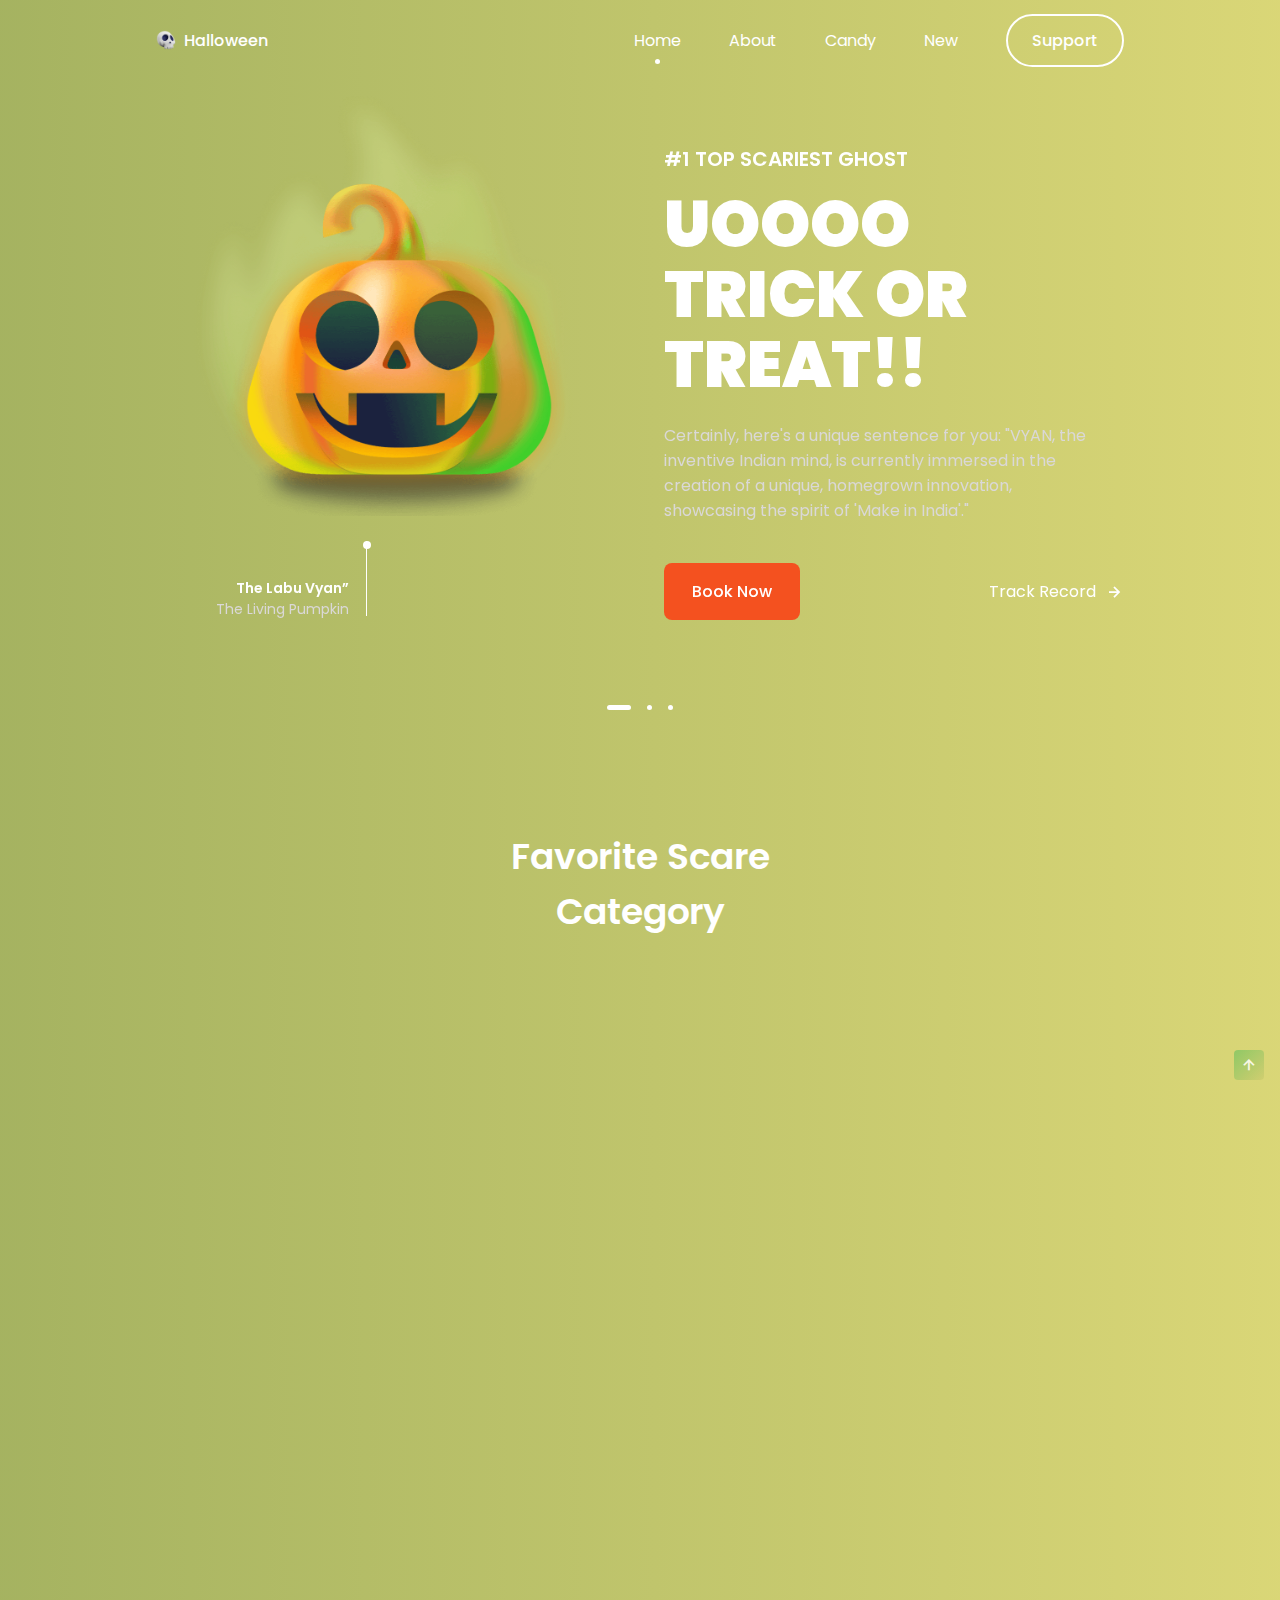
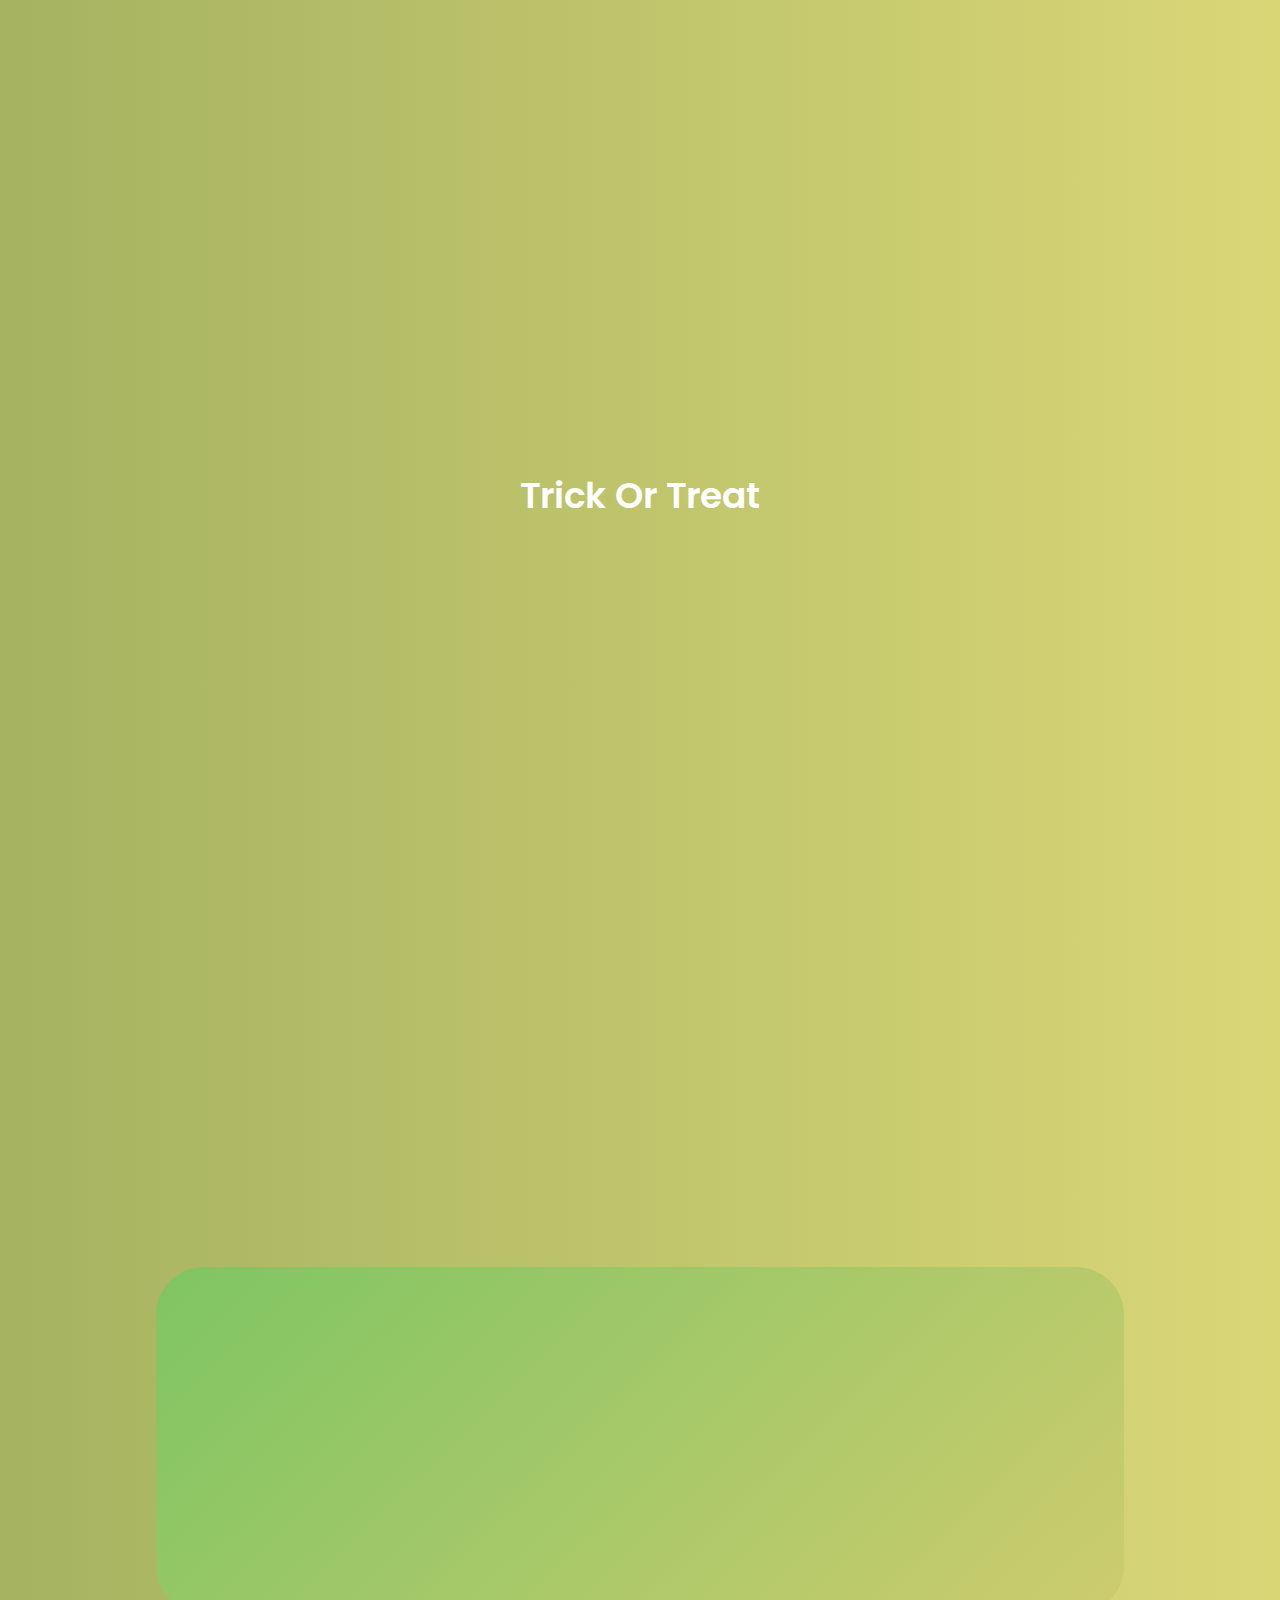
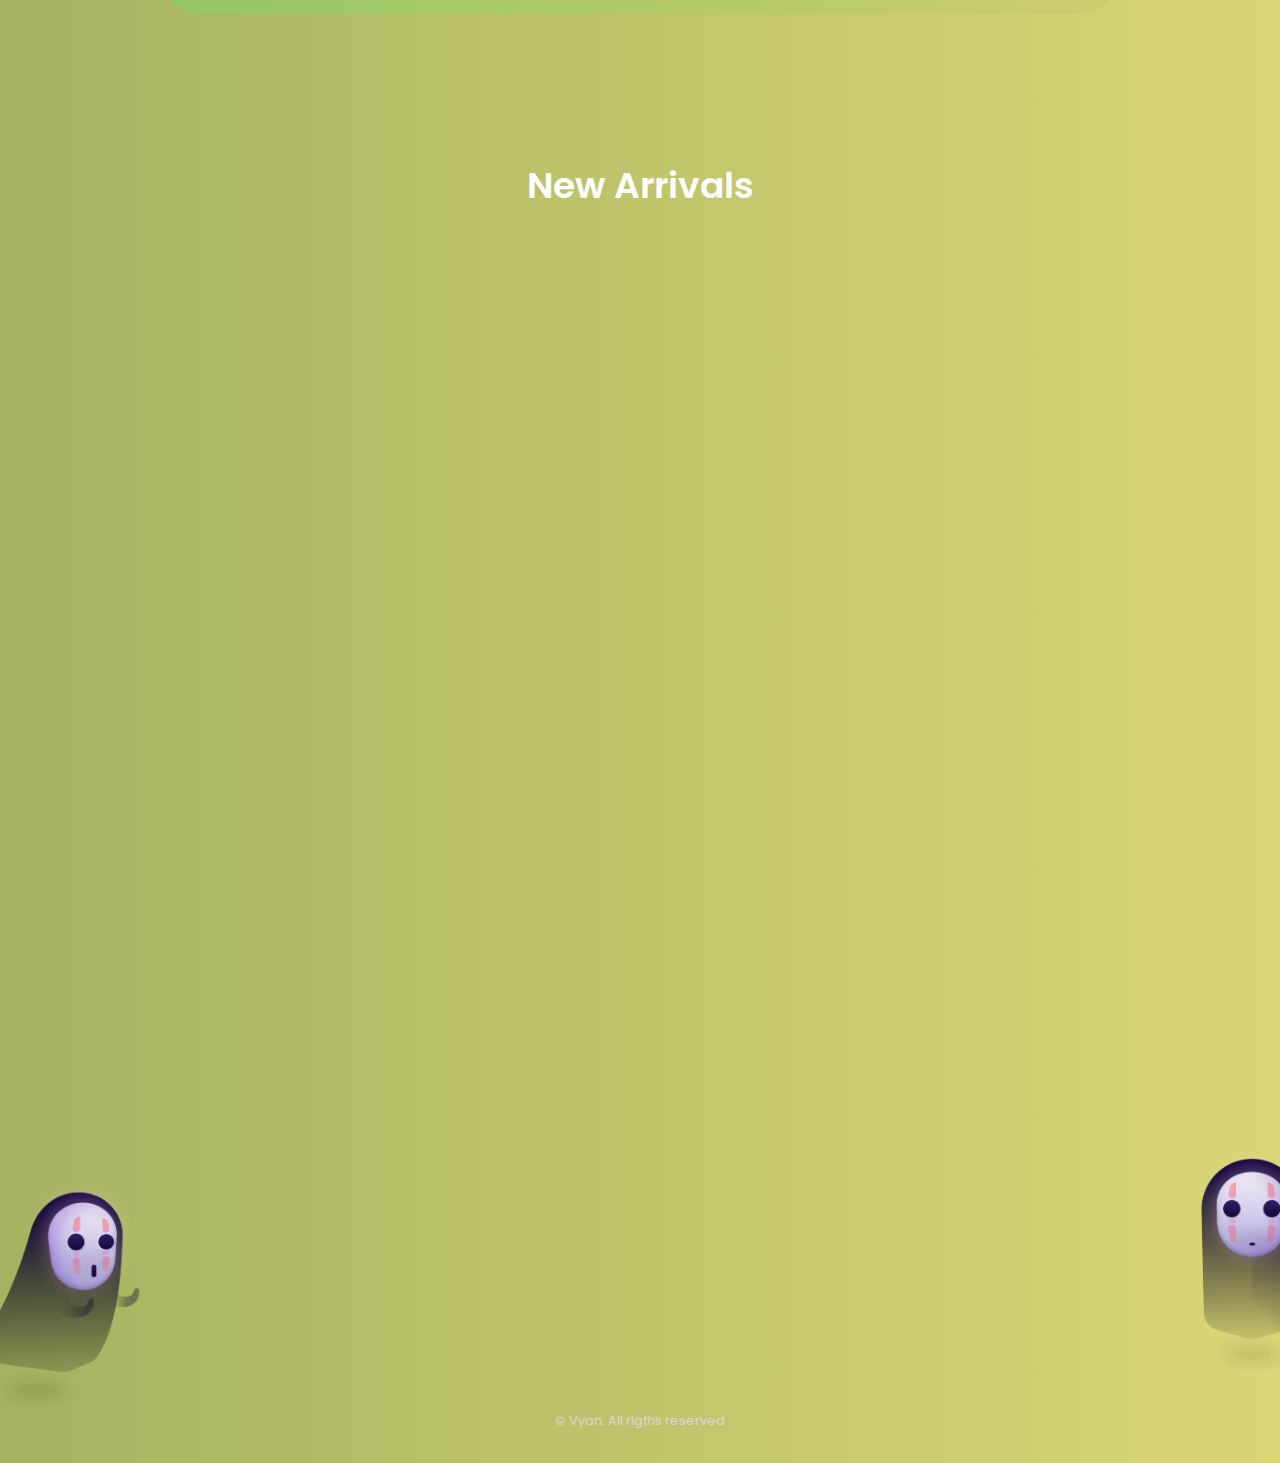
<file: indexs.html>
<!DOCTYPE html>
<html lang="en">
  <head>
    <meta charset="UTF-8" />
    <meta name="viewport" content="width=device-width, initial-scale=1.0" />
    <link
      rel="shortcut icon"
      href="assets/img/favicon.png"
      type="image/x-icon"
    />

    <link
      rel="stylesheet"
      href="https://cdn.jsdelivr.net/npm/boxicons@latest/css/boxicons.min.css"
    />

    <link rel="stylesheet" href="assets/css/swiper-bundle.min.css" />

    <link rel="stylesheet" href="assets/css/styles.css" />

    <title>Responsive Halloween Website</title>
  </head>
  <body>
    <header class="header" id="header">
      <nav class="nav container">
        <a href="#" class="nav__logo">
          <img src="assets/img/logo.png" alt="" class="nav__logo-img" />
          Halloween
        </a>

        <div class="nav__menu" id="nav-menu">
          <ul class="nav__list">
            <li class="nav__item">
              <a href="#home" class="nav__link active-link">Home</a>
            </li>

            <li class="nav__item">
              <a href="#about" class="nav__link">About</a>
            </li>

            <li class="nav__item">
              <a href="#trick" class="nav__link">Candy</a>
            </li>

            <li class="nav__item">
              <a href="#new" class="nav__link">New</a>
            </li>

            <a href="#" class="button button--ghost">Support</a>
          </ul>

          <div class="nav__close" id="nav-close">
            <i class="bx bx-x"></i>
          </div>

          <img src="assets/img/nav-img.png" alt="" class="nav__img" />
        </div>

        <div class="nav__toggle" id="nav-toggle">
          <i class="bx bx-grid-alt"></i>
        </div>
      </nav>
    </header>

    <main class="main">
      <section class="home container" id="home">
        <div class="swiper home-swiper">
          <div class="swiper-wrapper">
            <section class="swiper-slide">
              <div class="home__content grid">
                <div class="home__group">
                  <img
                    src="assets/img/home1-img.png"
                    alt=""
                    class="home__img"
                  />
                  <div class="home__indicator"></div>

                  <div class="home__details-img">
                    <h4 class="home__details-title">The Labu Vyan”</h4>
                    <span class="home__details-subtitle"
                      >The Living Pumpkin</span
                    >
                  </div>
                </div>

                <div class="home__data">
                  <h3 class="home__subtitle">#1 Top Scariest Ghost</h3>
                  <h1 class="home__title">
                    UOOOO <br />
                    TRICK OR <br />
                    TREAT!!
                  </h1>
                  <p class="home__description">
                    Certainly, here's a unique sentence for you: "VYAN, the
                    inventive Indian mind, is currently immersed in the creation
                    of a unique, homegrown innovation, showcasing the spirit of
                    'Make in India'."
                  </p>

                  <div class="home__buttons">
                    <a href="#" class="button">Book Now</a>
                    <a href="#" class="button--link button--flex"
                      >Track Record
                      <i class="bx bx-right-arrow-alt button__icon"></i
                    ></a>
                  </div>
                </div>
              </div>
            </section>

            <section class="swiper-slide">
              <div class="home__content grid">
                <div class="home__group">
                  <img
                    src="assets/img/home2-img.png"
                    alt=""
                    class="home__img"
                  />
                  <div class="home__indicator"></div>

                  <div class="home__details-img">
                    <h4 class="home__details-title">Adino & Grahami</h4>
                    <span class="home__details-subtitle"
                      >No words can describe them</span
                    >
                  </div>
                </div>

                <div class="home__data">
                  <h3 class="home__subtitle">#2 top Best duo</h3>
                  <h1 class="home__title">
                    BRING BACK <br />
                    MY COTTON <br />
                    CANDY
                  </h1>
                  <p class="home__description">
                    Adino steals cotton candy from his brother and eats them all
                    in one bite, a hungry beast. Grahami can no longer contain
                    his anger towards Adino.
                  </p>

                  <div class="home__buttons">
                    <a href="#" class="button">Book Now</a>
                    <a href="#" class="button--link button--flex"
                      >Track Record
                      <i class="bx bx-right-arrow-alt button__icon"></i
                    ></a>
                  </div>
                </div>
              </div>
            </section>

            <section class="swiper-slide">
              <div class="home__content grid">
                <div class="home__group">
                  <img
                    src="assets/img/home3-img.png"
                    alt=""
                    class="home__img"
                  />
                  <div class="home__indicator"></div>

                  <div class="home__details-img">
                    <h4 class="home__details-title">Captain Sem</h4>
                    <span class="home__details-subtitle"
                      >Veteran Spooky Ghost</span
                    >
                  </div>
                </div>

                <div class="home__data">
                  <h3 class="home__subtitle">#3 Top Scariest Ghost</h3>
                  <h1 class="home__title">
                    RESPAWN <br />
                    THE SPOOKY <br />
                    SKULL
                  </h1>
                  <p class="home__description">
                    In search for cute little puppy, Captain Sem has come back
                    from his tragic death. With his hogwarts certified power he
                    promise to be a hero for all of ghostkind.
                  </p>

                  <div class="home__buttons">
                    <a href="#" class="button">Book Now</a>
                    <a href="#" class="button--link button--flex"
                      >Track Record
                      <i class="bx bx-right-arrow-alt button__icon"></i
                    ></a>
                  </div>
                </div>
              </div>
            </section>
          </div>
          <div class="swiper-pagination"></div>
        </div>
      </section>

      <section class="section category">
        <h2 class="section__title">
          Favorite Scare <br />
          Category
        </h2>

        <div class="category__container container grid">
          <div class="category__data">
            <img
              src="assets/img/category1-img.png"
              alt=""
              class="category__img"
            />
            <h3 class="category__title">Ghosts</h3>
            <p class="category__description">
              Choose the ghosts, the scariest there are.
            </p>
          </div>

          <div class="category__data">
            <img
              src="assets/img/category2-img.png"
              alt=""
              class="category__img"
            />
            <h3 class="category__title">Pumpkins</h3>
            <p class="category__description">
              You look at the scariest pumpkins there is.
            </p>
          </div>

          <div class="category__data">
            <img
              src="assets/img/category3-img.png"
              alt=""
              class="category__img"
            />
            <h3 class="category__title">Witch Hat</h3>
            <p class="category__description">
              Pick the most stylish witch hats out there.
            </p>
          </div>
        </div>
      </section>

      <section class="section about" id="about">
        <div class="about__container container grid">
          <div class="about__data">
            <h2 class="section__title about__title">
              About Halloween <br />
              Night
            </h2>
            <p class="about__description">
              Night of all the saints, or all the dead, is celebrated on October
              31 and it is a very fun international celebration, this
              celebration comes from ancient origins, and is already celebrated
              by everyone.
            </p>
            <a href="#" class="button">Know more</a>
          </div>

          <img src="assets/img/about-img.png" alt="" class="about__img" />
        </div>
      </section>

      <section class="section trick" id="trick">
        <h2 class="section__title">Trick Or Treat</h2>

        <div class="trick__container container grid">
          <div class="trick__content">
            <img
              src="assets/img/trick-treat1-img.png"
              alt=""
              class="trick__img"
            />
            <h3 class="trick__title">Toffee</h3>
            <span class="trick__subtitle">Candy</span>
            <span class="trick__price">$11.99</span>
            <button class="button trick__button">
              <i class="bx bx-cart-alt trick__icon"></i>
            </button>
          </div>

          <div class="trick__content">
            <img
              src="assets/img/trick-treat2-img.png"
              alt=""
              class="trick__img"
            />
            <h3 class="trick__title">Bone</h3>
            <span class="trick__subtitle">Accessory</span>
            <span class="trick__price">$8.99</span>
            <button class="button trick__button">
              <i class="bx bx-cart-alt trick__icon"></i>
            </button>
          </div>

          <div class="trick__content">
            <img
              src="assets/img/trick-treat3-img.png"
              alt=""
              class="trick__img"
            />
            <h3 class="trick__title">Scarecrow</h3>
            <span class="trick__subtitle">Accessory</span>
            <span class="trick__price">$15.99</span>
            <button class="button trick__button">
              <i class="bx bx-cart-alt trick__icon"></i>
            </button>
          </div>

          <div class="trick__content">
            <img
              src="assets/img/trick-treat4-img.png"
              alt=""
              class="trick__img"
            />
            <h3 class="trick__title">Candy Cane</h3>
            <span class="trick__subtitle">Candy</span>
            <span class="trick__price">$7.99</span>
            <button class="button trick__button">
              <i class="bx bx-cart-alt trick__icon"></i>
            </button>
          </div>

          <div class="trick__content">
            <img
              src="assets/img/trick-treat5-img.png"
              alt=""
              class="trick__img"
            />
            <h3 class="trick__title">Pumpkin</h3>
            <span class="trick__subtitle">Candy</span>
            <span class="trick__price">$19.99</span>
            <button class="button trick__button">
              <i class="bx bx-cart-alt trick__icon"></i>
            </button>
          </div>

          <div class="trick__content">
            <img
              src="assets/img/trick-treat6-img.png"
              alt=""
              class="trick__img"
            />
            <h3 class="trick__title">Ghost</h3>
            <span class="trick__subtitle">Accessory</span>
            <span class="trick__price">$17.99</span>
            <button class="button trick__button">
              <i class="bx bx-cart-alt trick__icon"></i>
            </button>
          </div>
        </div>
      </section>

      <section class="section discount">
        <div class="discount__container container grid">
          <div class="discount__data">
            <h2 class="discount__title">
              50% Discount <br />
              On New Products
            </h2>
            <a href="#" class="button">Go to new</a>
          </div>

          <img src="assets/img/discount-img.png" alt="" class="discount__img" />
        </div>
      </section>

      <section class="section new" id="new">
        <h2 class="section__title">New Arrivals</h2>

        <div class="new__container container">
          <div class="swiper new-swiper">
            <div class="swiper-wrapper">
              <div class="new__content swiper-slide">
                <div class="new__tag">New</div>
                <img src="assets/img/new1-img.png" alt="" class="new__img" />
                <h3 class="new__title">Haunted House</h3>
                <span class="new__subtitle">Accessory</span>

                <div class="new__prices">
                  <span class="new__price">$14.99</span>
                  <span class="new__discount">$29.99</span>
                </div>

                <button class="button new__button">
                  <i class="bx bx-cart-alt new__icon"></i>
                </button>
              </div>

              <div class="new__content swiper-slide">
                <div class="new__tag">New</div>
                <img src="assets/img/new2-img.png" alt="" class="new__img" />
                <h3 class="new__title">Halloween Candle</h3>
                <span class="new__subtitle">Accessory</span>

                <div class="new__prices">
                  <span class="new__price">$11.99</span>
                  <span class="new__discount">$21.99</span>
                </div>

                <button class="button new__button">
                  <i class="bx bx-cart-alt new__icon"></i>
                </button>
              </div>

              <div class="new__content swiper-slide">
                <div class="new__tag">New</div>
                <img src="assets/img/new3-img.png" alt="" class="new__img" />
                <h3 class="new__title">Witch Hat</h3>
                <span class="new__subtitle">Accessory</span>

                <div class="new__prices">
                  <span class="new__price">$4.99</span>
                  <span class="new__discount">$9.99</span>
                </div>

                <button class="button new__button">
                  <i class="bx bx-cart-alt new__icon"></i>
                </button>
              </div>

              <div class="new__content swiper-slide">
                <div class="new__tag">New</div>
                <img src="assets/img/new4-img.png" alt="" class="new__img" />
                <h3 class="new__title">Rip</h3>
                <span class="new__subtitle">Accessory</span>

                <div class="new__prices">
                  <span class="new__price">$24.99</span>
                  <span class="new__discount">$44.99</span>
                </div>

                <button class="button new__button">
                  <i class="bx bx-cart-alt new__icon"></i>
                </button>
              </div>

              <div class="new__content swiper-slide">
                <div class="new__tag">New</div>
                <img src="assets/img/new5-img.png" alt="" class="new__img" />
                <h3 class="new__title">Terrifying Crystal Ball</h3>
                <span class="new__subtitle">Accessory</span>

                <div class="new__prices">
                  <span class="new__price">$5.99</span>
                  <span class="new__discount">$12.99</span>
                </div>

                <button class="button new__button">
                  <i class="bx bx-cart-alt new__icon"></i>
                </button>
              </div>

              <div class="new__content swiper-slide">
                <div class="new__tag">New</div>
                <img src="assets/img/new6-img.png" alt="" class="new__img" />
                <h3 class="new__title">Witch Broom</h3>
                <span class="new__subtitle">Accessory</span>

                <div class="new__prices">
                  <span class="new__price">$7.99</span>
                  <span class="new__discount">$14.99</span>
                </div>

                <button class="button new__button">
                  <i class="bx bx-cart-alt new__icon"></i>
                </button>
              </div>
            </div>
          </div>
        </div>
      </section>

      <section class="section newsletter">
        <div class="newsletter__container container">
          <h2 class="section__title">Our Newsletter</h2>
          <p class="newsletter__description">
            Promotion new products and sales. Directly to your inbox
          </p>

          <form action="" class="newsletter__form">
            <input
              type="text"
              placeholder="Enter your email"
              class="newsletter__input"
            />
            <button class="button">Subscribe</button>
          </form>
        </div>
      </section>
    </main>

    <footer class="footer section">
      <div class="footer__container container grid">
        <div class="footer__content">
          <a href="#" class="footer__logo">
            <img src="assets/img/logo.png" alt="" class="footer__logo-img" />
            Halloween
          </a>

          <p class="footer__description">
            Enjoy the scariest night <br />
            of your life.
          </p>

          <div class="footer__social">
            <a
              href="https://www.facebook.com/"
              target="_blank"
              class="footer__social-link"
            >
              <i class="bx bxl-facebook"></i>
            </a>
            <a
              href="https://www.instagram.com/"
              target="_blank"
              class="footer__social-link"
            >
              <i class="bx bxl-instagram-alt"></i>
            </a>
            <a
              href="https://twitter.com/"
              target="_blank"
              class="footer__social-link"
            >
              <i class="bx bxl-twitter"></i>
            </a>
          </div>
        </div>

        <div class="footer__content">
          <h3 class="footer__title">About</h3>

          <ul class="footer__links">
            <li>
              <a href="#" class="footer__link">About Us</a>
            </li>
            <li>
              <a href="#" class="footer__link">Features</a>
            </li>
            <li>
              <a href="#" class="footer__link">News</a>
            </li>
          </ul>
        </div>

        <div class="footer__content">
          <h3 class="footer__title">Our Services</h3>

          <ul class="footer__links">
            <li>
              <a href="#" class="footer__link">Pricing</a>
            </li>
            <li>
              <a href="#" class="footer__link">Discounts</a>
            </li>
            <li>
              <a href="#" class="footer__link">Shipping mode</a>
            </li>
          </ul>
        </div>

        <div class="footer__content">
          <h3 class="footer__title">Our Company</h3>

          <ul class="footer__links">
            <li>
              <a href="#" class="footer__link">Blog</a>
            </li>
            <li>
              <a href="#" class="footer__link">About us</a>
            </li>
            <li>
              <a href="#" class="footer__link">Our mision</a>
            </li>
          </ul>
        </div>
      </div>

      <span class="footer__copy">&#169; Vyan. All rigths reserved</span>

      <img src="assets/img/footer1-img.png" alt="" class="footer__img-one" />
      <img src="assets/img/footer2-img.png" alt="" class="footer__img-two" />
    </footer>

    <a href="#" class="scrollup" id="scroll-up">
      <i class="bx bx-up-arrow-alt scrollup__icon"></i>
    </a>

    <script src="assets/js/scrollreveal.min.js"></script>

    <script src="assets/js/swiper-bundle.min.js"></script>

    <script src="assets/js/main.js"></script>
  </body>
</html>
</file>
<file: assets/css/styles.css>
@import url('https://fonts.googleapis.com/css2?family=Poppins:wght@400;500;600;900&display=swap');


:root {
  --header-height: 3.5rem;

 
  --hue: 14;
  --first-color: hsl(var(--hue), 91%, 54%);
  --first-color-alt: hsl(var(--hue), 91%, 50%);
  --title-color: hsl(var(--hue), 4%, 100%);
  --text-color: hsl(var(--hue), 4%, 85%);
  --text-color-light: hsl(var(--hue), 4%, 55%);


  --body-color: linear-gradient(90deg, hsl(70, 35%, 54%) 0%, hsl(58, 57%, 66%) 100%);
  --container-color: linear-gradient(136deg, hsl(103, 46%, 58%) 0%, hsl(59, 49%, 62%) 100%);
  

  --body-font: 'Poppins', sans-serif;
  --biggest-font-size: 2rem;
  --h1-font-size: 1.5rem;
  --h2-font-size: 1.25rem;
  --h3-font-size: 1rem;
  --normal-font-size: .938rem;
  --small-font-size: .813rem;
  --smaller-font-size: .75rem;

  --font-medium: 500;
  --font-semi-bold: 600;
  --font-black: 900;


  --mb-0-25: .25rem;
  --mb-0-5: .5rem;
  --mb-0-75: .75rem;
  --mb-1: 1rem;
  --mb-1-5: 1.5rem;
  --mb-2: 2rem;
  --mb-2-5: 2.5rem;

 
  --z-tooltip: 10;
  --z-fixed: 100;
}


@media screen and (min-width: 992px) {
  :root {
    --biggest-font-size: 4rem;
    --h1-font-size: 2.25rem;
    --h2-font-size: 1.5rem;
    --h3-font-size: 1.25rem;
    --normal-font-size: 1rem;
    --small-font-size: .875rem;
    --smaller-font-size: .813rem;
  }
}


*{
  box-sizing: border-box;
  padding: 0;
  margin: 0;
}

html{
  scroll-behavior: smooth;
}

body{
  margin: var(--header-height) 0 0 0;
  font-family: var(--body-font);
  font-size: var(--normal-font-size);
  background: var(--body-color);
  color: var(--text-color);
}

h1,h2,h3,h4{
  color: var(--title-color);
  font-weight: var(--font-semi-bold);
}

ul{
  list-style: none;
}

a{
  text-decoration: none;
}

img{
  max-width: 100%;
  height: auto;
}

button,
input{
  border: none;
  outline: none;
}

button{
  cursor: pointer;
  font-family: var(--body-font);
  font-size: var(--normal-font-size);
}


.section{
  padding: 4.5rem 0 2rem;
}

.section__title{
  font-size: var(--h2-font-size);
  margin-bottom: var(--mb-2);
  text-align: center;
}


.container{
  max-width: 968px;
  margin-left: var(--mb-1-5);
  margin-right: var(--mb-1-5);
}

.grid{
  display: grid;
}

.main{
  overflow: hidden; 
}


.header{
  width: 100%;
  background: var(--body-color); 
  position: fixed;
  top: 0;
  left: 0;
  z-index: var(--z-fixed);
}


.nav{
  height: var(--header-height);
  display: flex;
  justify-content: space-between;
  align-items: center;
}

.nav__logo{
  display: flex;
  align-items: center;
  column-gap: .5rem;
  font-weight: var(--font-medium);
}

.nav__logo-img{
  width: 1.25rem;
}

.nav__link,
.nav__logo,
.nav__toggle,
.nav__close{
  color: var(--title-color);
}

.nav__toggle{
  font-size: 1.25rem;
  cursor: pointer;
}

@media screen and (max-width: 767px){
  .nav__menu{
    position: fixed;
    width: 100%;
    background: var(--container-color);
    top: -150%;
    left: 0;
    padding: 3.5rem 0;
    transition: .4s;
    z-index: var(--z-fixed);
    border-radius: 0 0 1.5rem 1.5rem;
  }
}

.nav__img{
  width: 100px;
  position: absolute;
  top: 0;
  left: 0;
}

.nav__close{
  font-size: 1.8rem;
  position: absolute;
  top: .5rem;
  right: .7rem;
  cursor: pointer;
}

.nav__list{
  display: flex;
  flex-direction: column;
  align-items: center;
  row-gap: 1.5rem;
}

.nav__link{
  text-transform: uppercase;
  font-weight: var(--font-black);
  transition: .4s;
}

.nav__link:hover{
  color: var(--text-color);
}


.show-menu{
  top: 0;
}


.scroll-header{
  background: var(--container-color);
}


.active-link{
  position: relative;
}

.active-link::before{
  content: '';
  position: absolute;
  bottom: -.75rem;
  left: 45%;
  width: 5px;
  height: 5px;
  background-color: var(--title-color);
  border-radius: 50%;
}


.home__content{
  row-gap: 1rem;
}

.home__group{
  display: grid;
  position: relative;
  padding-top: 2rem;
}

.home__img{
  height: 250px;
  justify-self: center;
}

.home__indicator{
  width: 8px;
  height: 8px;
  background-color: var(--title-color);
  border-radius: 50%;
  position: absolute;
  top: 7rem;
  right: 2rem;
}

.home__indicator::after{
  content: '';
  position: absolute;
  width: 1px;
  height: 48px;
  background-color: var(--title-color);
  top: -3rem;
  right: 45%;
}

.home__details-img{
  position: absolute;
  right: .5rem;
}

.home__details-title,
.home__details-subtitle{
  display: block;
  font-size: var(--small-font-size);
  text-align: right;
}

.home__subtitle{
  font-size: var(--h3-font-size);
  text-transform: uppercase;
  margin-bottom: var(--mb-1);
}

.home__title{
  font-size: var(--biggest-font-size);
  font-weight: var(--font-black);
  line-height: 109%;
  margin-bottom: var(--mb-1);
}

.home__description{
  margin-bottom: var(--mb-1);
}

.home__buttons{
  display: flex;
  justify-content: space-between;
}


.swiper-pagination{
  position: initial;
  margin-top: var(--mb-1);
}

.swiper-pagination-bullet{
  width: 5px;
  height: 5px;
  background-color: var(--title-color);
  opacity: 1;
}

.swiper-pagination-horizontal.swiper-pagination-bullets .swiper-pagination-bullet{
  margin: 0 .5rem;
} 

.swiper-pagination-bullet-active{
  width: 1.5rem;
  height: 5px;
  border-radius: .5rem;
}


.button{
  display: inline-block;
  background-color: var(--first-color);
  color: var(--title-color);
  padding: 1rem 1.75rem;
  border-radius: .5rem;
  font-weight: var(--font-medium);
  transition: .3s;
}

.button:hover{
  background-color: var(--first-color-alt);
}

.button__icon{
  font-size: 1.25rem;
}

.button--ghost{
  border: 2px solid;
  background-color: transparent;
  border-radius: 3rem;
  padding: .75rem 1.5rem;
}

.button--ghost:hover{
  background: none;
}

.button--link{
  color: var(--title-color);
}

.button--flex{
  display: inline-flex;
  align-items: center;
  column-gap: .5rem;
}


.category__container{
  grid-template-columns: repeat(2, 1fr);
  gap: 1rem 2rem;
}

.category__data{
  text-align: center;
}

.category__img{
  width: 120px;
  margin-bottom: var(--mb-0-75);
  transition: .3s;
}

.category__title{
  margin-bottom: var(--mb-0-25);
}

.category__data:hover .category__img{
  transform: translateY(-.5rem);
}


.about__container{
  row-gap: 2rem;
}

.about__data{
  text-align: center;
}

.about__description{
  margin-bottom: var(--mb-2);
}

.about__img{
  width: 200px;
  justify-self: center;
  animation: floating 2s ease-in-out infinite;
}


.trick__container{
  grid-template-columns: repeat(2, 1fr);
  gap: 1.5rem;
  padding-top: 1rem;
}

.trick__content{
  position: relative;
  background: var(--container-color);
  border-radius: 1rem;
  padding: 1.5rem 0 1rem 0;
  text-align: center;
  overflow: hidden;
}

.trick__img{
  width: 90px;
  transition: .3s;
}

.trick__subtitle,
.trick__price{
  display: block;
}

.trick__subtitle{
  font-size: var(--smaller-font-size);
  margin-bottom: var(--mb-0-5);
}

.trick__title,
.trick__price{
  color: var(--title-color);
  font-weight: var(--font-medium);
  font-size: var(--normal-font-size);
}

.trick__button{
  display: inline-flex;
  padding: .5rem;
  border-radius: .25rem .25rem .75rem .25rem;
  position: absolute;
  right: -3rem;
  bottom: 0;
}

.trick__icon{
  font-size: 1.25rem;
  color: var(--title-color);
}

.trick__content:hover .trick__img{
  transform: translateY(-.5rem);
}

.trick__content:hover .trick__button{
  right: 0;
}


.discount__container{
  background: var(--container-color);
  border-radius: 1rem;
  padding: 2.5rem 0 1.5rem;
  row-gap: .75rem;
}

.discount__data{
  text-align: center;
}

.discount__title{
  font-size: var(--h2-font-size);
  margin-bottom: var(--mb-2);
}

.discount__img{
  width: 200px;
  justify-self: center;
}


.new__container{
  padding-top: 1rem;
}

.new__img{
  width: 120px;
  margin-bottom: var(--mb-0-5);
  transition: .3s;
}

.new__content{
  position: relative;
  background: var(--container-color);
  width: 242px;
  padding: 2rem 0 1.5rem 0;
  border-radius: .75rem;
  text-align: center;
  overflow: hidden;
}

.new__tag{
  position: absolute;
  top: 8%;
  left: 8%;
  background-color: var(--first-color);
  color: var(--title-color);
  font-size: var(--small-font-size);
  padding: .25rem .5rem;
  border-radius: .25rem;
}

.new__title{
  font-size: var(--normal-font-size);
  font-weight: var(--font-medium);
}

.new__subtitle{
  display: block;
  font-size: var(--small-font-size);
  margin-bottom: var(--mb-0-5);
}

.new__prices{
  display: inline-flex;
  align-items: center;
  column-gap: .5rem;
}

.new__price{
  font-weight: var(--font-medium);
  color: var(--title-color);
}

.new__discount{
  color: var(--first-color);
  font-size: var(--smaller-font-size);
  text-decoration: line-through;
  font-weight: var(--font-medium);
}

.new__button{
  display: inline-flex;
  padding: .5rem;
  border-radius: .25rem .25rem .75rem .25rem;
  position: absolute;
  bottom: 0;
  right: -3rem;
}

.new__icon{
  font-size: 1.25rem;
}

.new__content:hover .new__img{
  transform: translateY(-.5rem);
}

.new__content:hover .new__button{
  right: 0;
}


.newsletter__description{
  text-align: center;
  margin-bottom: var(--mb-1-5);
}

.newsletter__form{
  background: var(--container-color);
  padding: 1rem;
  display: flex;
  justify-content: space-between;
  border-radius: .75rem;
}

.newsletter__input{
  width: 70%;
  padding: 0 .5rem;
  background: none;
  color: var(--title-color);
}

.newsletter__input::placeholder{
  color: var(--text-color);
}


.footer{
  position: relative;
  overflow: hidden;
}

.footer__img-one,
.footer__img-two{
  position: absolute;
  transition: .3s;
}

.footer__img-one{
  width: 100px;
  top: 6rem;
  right: -2rem;
}

.footer__img-two{
  width: 150px;
  bottom: 4rem;
  right: 4rem;
}

.footer__img-one:hover,
.footer__img-two:hover{
  transform: translateY(-.5rem);
}

.footer__container{
  row-gap: 2rem;
}

.footer__logo{
  display: flex;
  align-items: center;
  column-gap: .5rem;
  margin-bottom: var(--mb-1);
  font-weight: var(--font-medium);
  color: var(--title-color);
}

.footer__logo-img{
  width: 20px;
}

.footer__description{
  margin-bottom: var(--mb-2-5);
}

.footer__social{
  display: flex;
  column-gap: .75rem;
}

.footer__social-link{
  display: inline-flex;
  background: var(--container-color);
  padding: .25rem;
  border-radius: .25rem;
  color: var(--title-color);
  font-size: 1rem;
}

.footer__social-link:hover{
  background: var(--body-color);
}

.footer__title{
  font-size: var(--h3-font-size);
  margin-bottom: var(--mb-1);
}

.footer__links{
  display: grid;
  row-gap: .35rem;
}

.footer__link{
  font-size: var(--small-font-size);
  color: var(--text-color);
  transition: .3s;
}

.footer__link:hover{
  color: var(--title-color);
}

.footer__copy{
  display: block;
  text-align: center;
  font-size: var(--smaller-font-size);
  margin-top: 4.5rem;
}


.scrollup{
  position: fixed;
  background: var(--container-color);
  right: 1rem;
  bottom: -20%;
  display: inline-flex;
  padding: .3rem;
  border-radius: .25rem;
  z-index: var(--z-tooltip);
  opacity: .8;
  transition: .4s;
}

.scrollup__icon{
  font-size: 1.25rem;
  color: var(--title-color);
}

.scrollup:hover{
  background: var(--container-color);
  opacity: 1;
}


.show-scroll{
  bottom: 3rem;
}


::-webkit-scrollbar{
  width: 0.6rem;
  background: #413e3e;
}

::-webkit-scrollbar-thumb{
  background: #272525;
  border-radius: .5rem;
}


@media screen and (max-width: 320px){
  .container{
    margin-left: var(--mb-1);
    margin-right: var(--mb-1);
  }

  .home__img{
    height: 200px;
  }
  .home__buttons{
    flex-direction: column;
    width: max-content;
    row-gap: 1rem;
  }

  .category__container,
  .trick__container{
    grid-template-columns: .8fr;
    justify-content: center;
  }
}


@media screen and (min-width: 576px){
  .about__container{
    grid-template-columns: .8fr;
    justify-content: center;
  }

  .newsletter__container{
    display: grid;
    grid-template-columns: .7fr;
    justify-content: center;
  }
  .newsletter__description{
    padding: 0 3rem;
  }
}

@media screen and (min-width: 767px){
  body{
    margin: 0;
  }

  .section{
    padding: 7rem 0 2rem;
  }

  .nav{
    height: calc(var(--header-height) + 1.5rem);
  }
  .nav__img,
  .nav__close,
  .nav__toggle{
    display: none;
  }
  .nav__list{
    flex-direction: row;
    column-gap: 3rem;
  }
  .nav__link{
    text-transform: initial;
    font-weight: initial;
  }

  .home__content{
    padding: 8rem 0 2rem;
    grid-template-columns: repeat(2, 1fr);
    gap: 4rem;
  }
  .home__img{
    height: 300px;
  }
  .swiper-pagination{
    margin-top: var(--mb-2);
  }

  .category__container{
    grid-template-columns: repeat(3, 200px);
    justify-content: center;
  }

  .about__container{
    grid-template-columns: repeat(2, 1fr);
    align-items: center;
  }
  .about__title,
  .about__data{
    text-align: initial;
  }
  .about__img{
    width: 250px;
  }

  .trick__container{
    grid-template-columns: repeat(3, 200px);
    justify-content: center;
    gap: 2rem;
  }

  .discount__container{
    grid-template-columns: repeat(2, max-content);
    justify-content: center;
    align-items: center;
    column-gap: 3rem;
    padding: 3rem 0;
    border-radius: 3rem;
  }
  .discount__img{
    width: 350px;
    order: -1;
  }
  .discount__data{
    padding-right: 6rem;
  }

  .newsletter__container{
    grid-template-columns: .5fr;
  }

  .footer__container{
    grid-template-columns: repeat(4, 1fr);
    justify-items: center;
    column-gap: 1rem;
  }
  .footer__img-two{
    right: initial;
    bottom: 0;
    left: 15%;
  }
}


@media screen and (min-width: 992px){
  .container{
    margin-left: auto;
    margin-right: auto;
  }

  .section__title{
    font-size: var(--h1-font-size);
    margin-bottom: 3rem;
  }

  .home__content{
    padding-top: 9rem;
    gap: 3rem;
  }
  .home__group{
    padding-top: 0;
  }
  .home__img{
    height: 400px;
    transform: translateY(-3rem);
  }
  .home__indicator{
    top: initial;
    right: initial;
    bottom: 15%;
    left: 45%;
  }
  .home__indicator::after{
    top: 0;
    height: 75px;
  }
  .home__details-img{
    bottom: 0;
    right: 58%;
  }
  .home__title{
    margin-bottom: var(--mb-1-5);
  }
  .home__description{
    margin-bottom: var(--mb-2-5);
    padding-right: 2rem;
  }

  .category__container{
    column-gap: 8rem;
  }
  .category__img{
    width: 200px;
  }

  .about__container{
    column-gap: 7rem;
  }
  .about__img{
    width: 350px;
  }
  .about__description{
    padding-right: 2rem;
  }

  .trick__container{
    gap: 3.5rem;
  }
  .trick__content{
    border-radius: 1.5rem;
  }
  .trick__img{
    width: 110px;
  }
  .trick__title{
    font-size: var(--h3-font-size);
  }

  .discount__container{
    column-gap: 7rem;
  }

  .new__content{
    width: 310px;
    border-radius: 1rem;
    padding: 2rem 0;
  }
  .new__img{
    width: 150px;
  }
  .new__img,
  .new__subtitle{
    margin-bottom: var(--mb-1);
  }
  .new__title{
    font-size: var(--h3-font-size);
  }

  .footer__copy{
    margin-top: 6rem;
  }
}

@media screen and (min-width: 1200px){
  .home__img{
    height: 420px;
  }
  .swiper-pagination{
    margin-top: var(--mb-2-5);
  }
  .footer__img-one{
    width: 120px;
  }
  .footer__img-two{
    width: 180px;
    top: 30%;
    left: -3%;
  }
}


@keyframes floating {
  0% { transform: translate(0,  0px); }
  50%  { transform: translate(0, 15px); }
  100%   { transform: translate(0, -0px); }   
}
</file>
